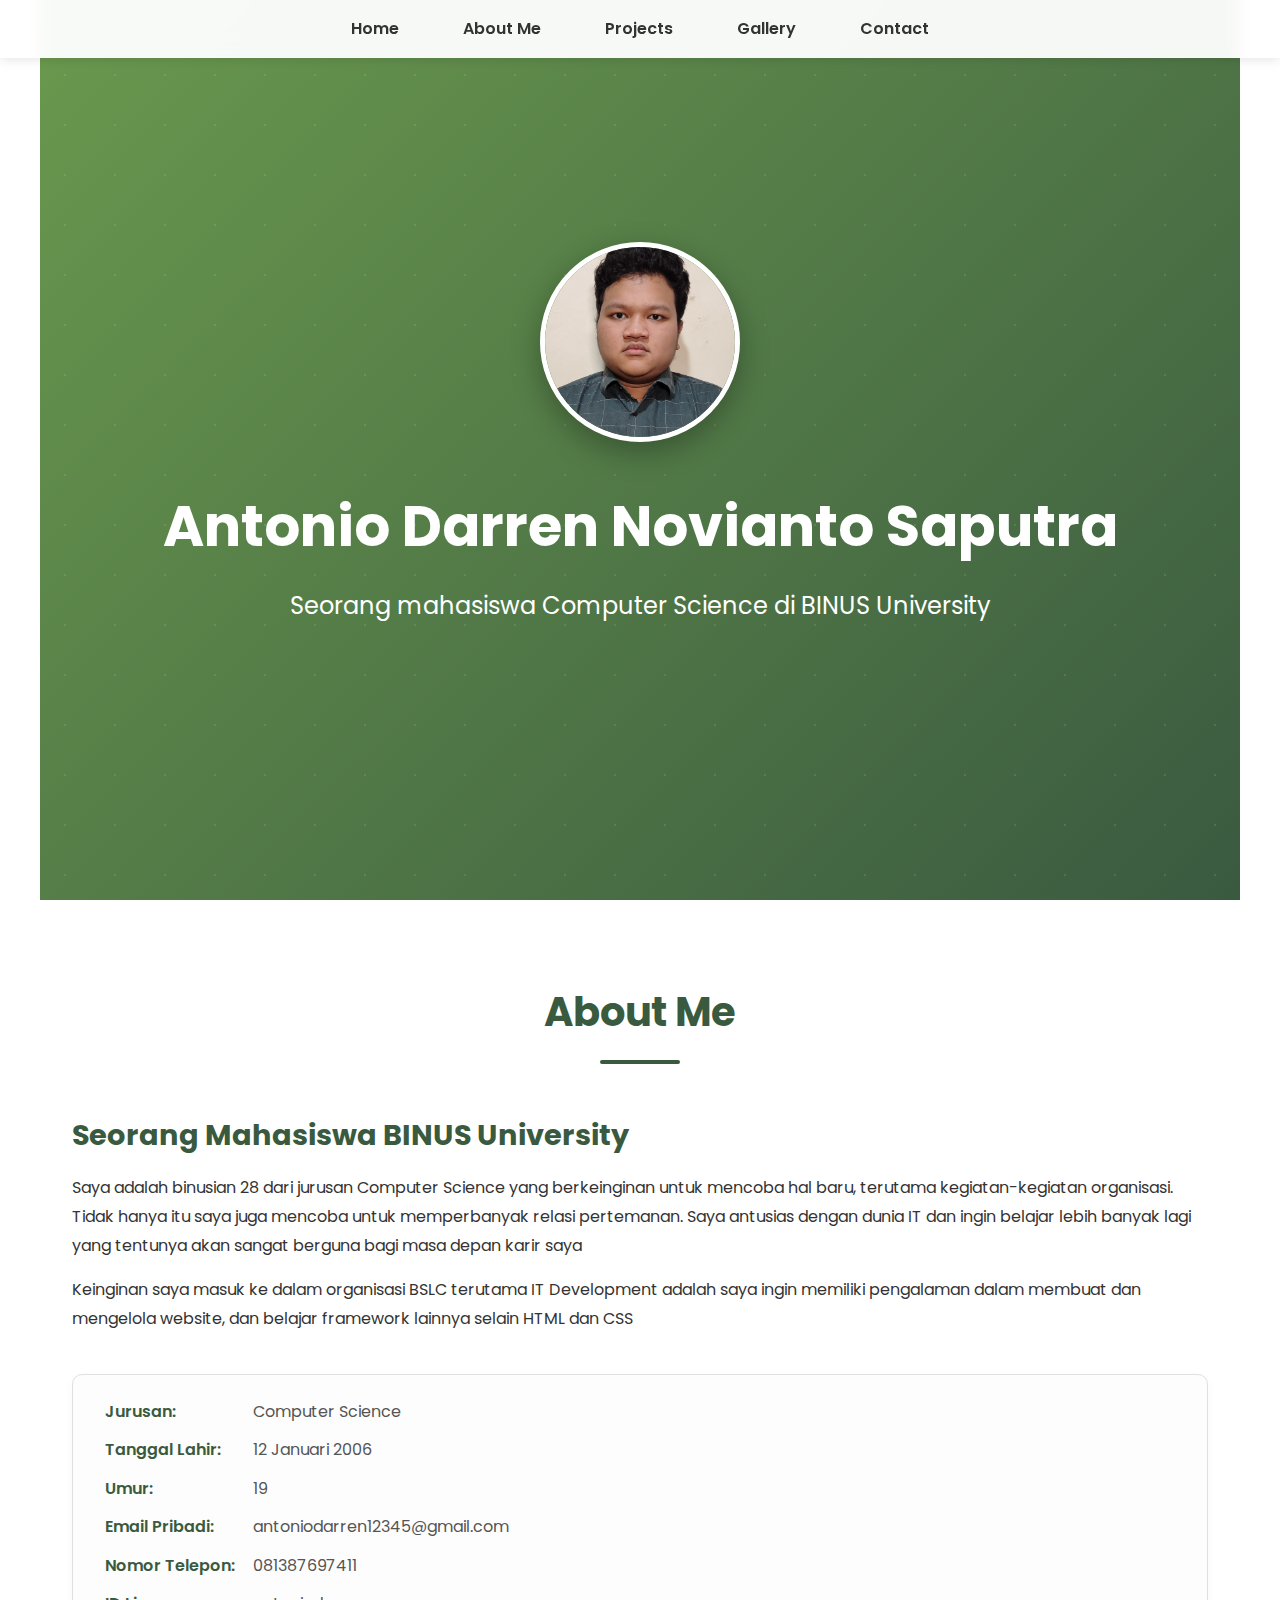
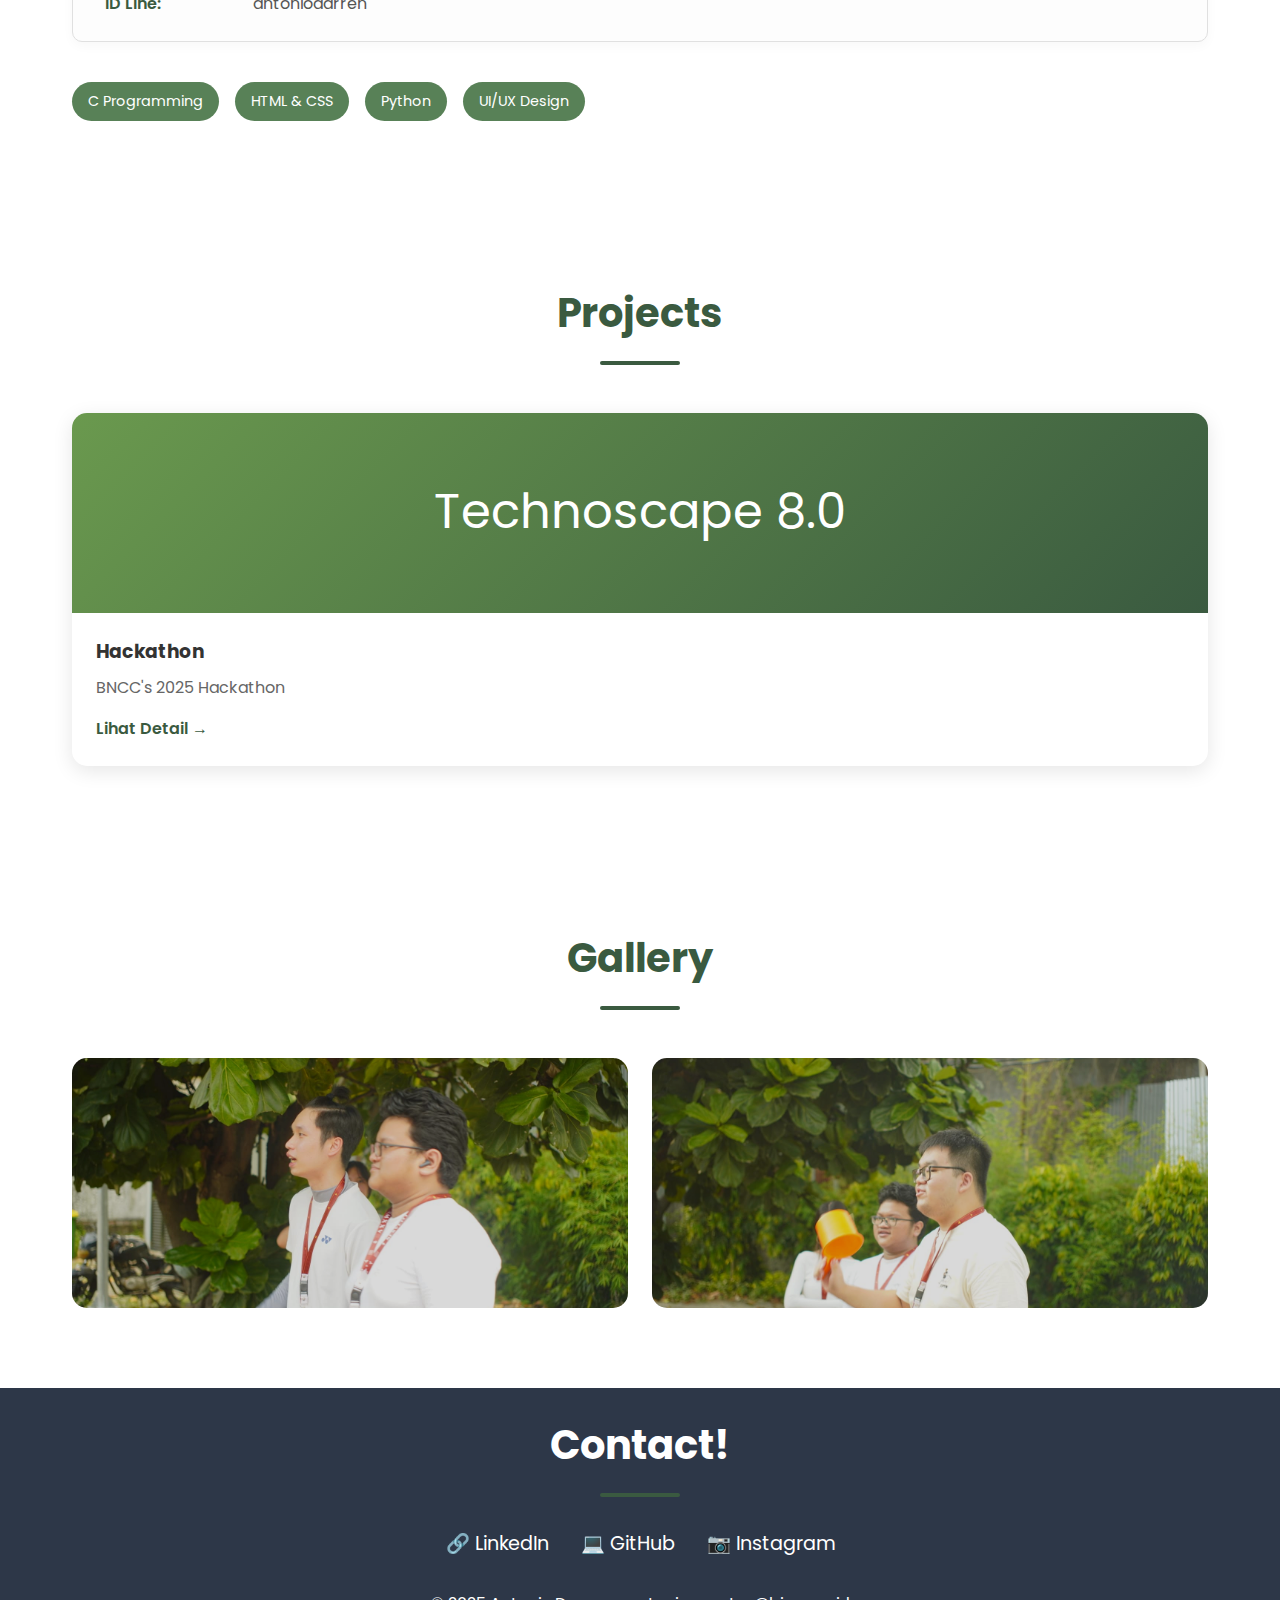
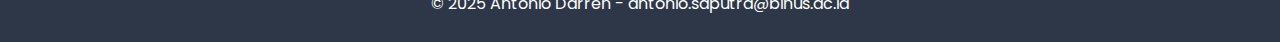
<file: index.html>
<!DOCTYPE html>
<html lang="id">
<head>
    <meta charset="UTF-8">
    <meta name="viewport" content="width=device-width, initial-scale=1.0">
    <title>Portofolio</title>
    
    <link rel="preconnect" href="https://fonts.googleapis.com">
    <link rel="preconnect" href="https://fonts.gstatic.com" crossorigin>
    <link href="https://fonts.googleapis.com/css2?family=Poppins:wght@400;600;700&display=swap" rel="stylesheet">

    <link rel="stylesheet" href="index.css">
</head>
<body>
    <nav>
        <ul>
            <li><a href="#home">Home</a></li>
            <li><a href="#about">About Me</a></li>
            <li><a href="#projects">Projects</a></li>
            <li><a href="#gallery">Gallery</a></li>
            <li><a href="#contact">Contact</a></li>
        </ul>
    </nav>

    <section id="home" class="hero">
        <div class="hero-content">
            <img src="image/FotoProfile.jpg" alt="Foto Profil" class="hero-image">
            <h1>Antonio Darren Novianto Saputra</h1>
            <p>Seorang mahasiswa Computer Science di BINUS University</p>
        </div>
    </section>

<section id="about">
    <h2>About Me</h2>
    <div class="about-content">
        <div class="about-text">
            <h3>Seorang Mahasiswa BINUS University</h3>
            <p>Saya adalah binusian 28 dari jurusan Computer Science yang berkeinginan untuk mencoba hal baru, terutama kegiatan-kegiatan organisasi. Tidak hanya itu saya juga mencoba untuk memperbanyak relasi pertemanan. Saya antusias dengan dunia IT dan ingin belajar lebih banyak lagi yang tentunya akan sangat berguna bagi masa depan karir saya</p>
            <p>Keinginan saya masuk ke dalam organisasi BSLC terutama IT Development adalah saya ingin memiliki pengalaman dalam membuat dan mengelola website, dan belajar framework lainnya selain HTML dan CSS</p>

            <div class="personal-details">
                <ul>
                    <li><strong>Jurusan:</strong> <span>Computer Science</span></li>
                    <li><strong>Tanggal Lahir:</strong> <span>12 Januari 2006</span></li>
                    <li><strong>Umur:</strong> <span>19</span></li>
                    <li><strong>Email Pribadi:</strong> <span>antoniodarren12345@gmail.com</span></li>
                    <li><strong>Nomor Telepon:</strong> <span>081387697411</span></li>
                    <li><strong>ID Line:</strong> <span>antoniodarren</span></li>
                </ul>
            </div>
            <div class="skills"> <span class="skill-tag">C Programming</span>
                <span class="skill-tag">HTML & CSS</span>
                <span class="skill-tag">Python</span>
                <span class="skill-tag">UI/UX Design</span>
            </div>
        </div>
    </div>
</section>

    <section id="projects">
        <h2>Projects</h2>
        <div class="projects-grid">
            <div class="project-card">
                <div class="project-image">Technoscape 8.0</div>
                <div class="project-info">
                    <h3>Hackathon</h3>
                    <p>BNCC's 2025 Hackathon </p>
                    <a href="image/Project.png " class="project-link">Lihat Detail →</a>
                </div>
            </div>
        </div>
    </section>

    <section id="gallery">
        <h2>Gallery</h2>
        <div class="gallery-grid">
            <a href="image/gallery1.jpg" class="gallery-item" id="gallery-img-1"></a>
            <a href="image/Gallery2.jpg" class="gallery-item" id="gallery-img-2"></a>
        </div>
    </section>

    <footer id="contact">
        <h2 style="color: white; margin-bottom: 2rem;">Contact!</h2>
        <div class="social-links">
            <a href="https://www.linkedin.com/in/antonio-darren-novianto-saputra-6b8891342?utm_source=share&utm_campaign=share_via&utm_content=profile&utm_medium=android_app" target="_blank">🔗 LinkedIn</a>
            <a href="https://github.com/AntonioDarren" target="_blank">💻 GitHub</a>
            <a href="https://instagram.com" target="_blank">📷 Instagram</a>
        </div>
        <p>&copy; 2025 Antonio Darren - antonio.saputra@binus.ac.id</p>
</file>
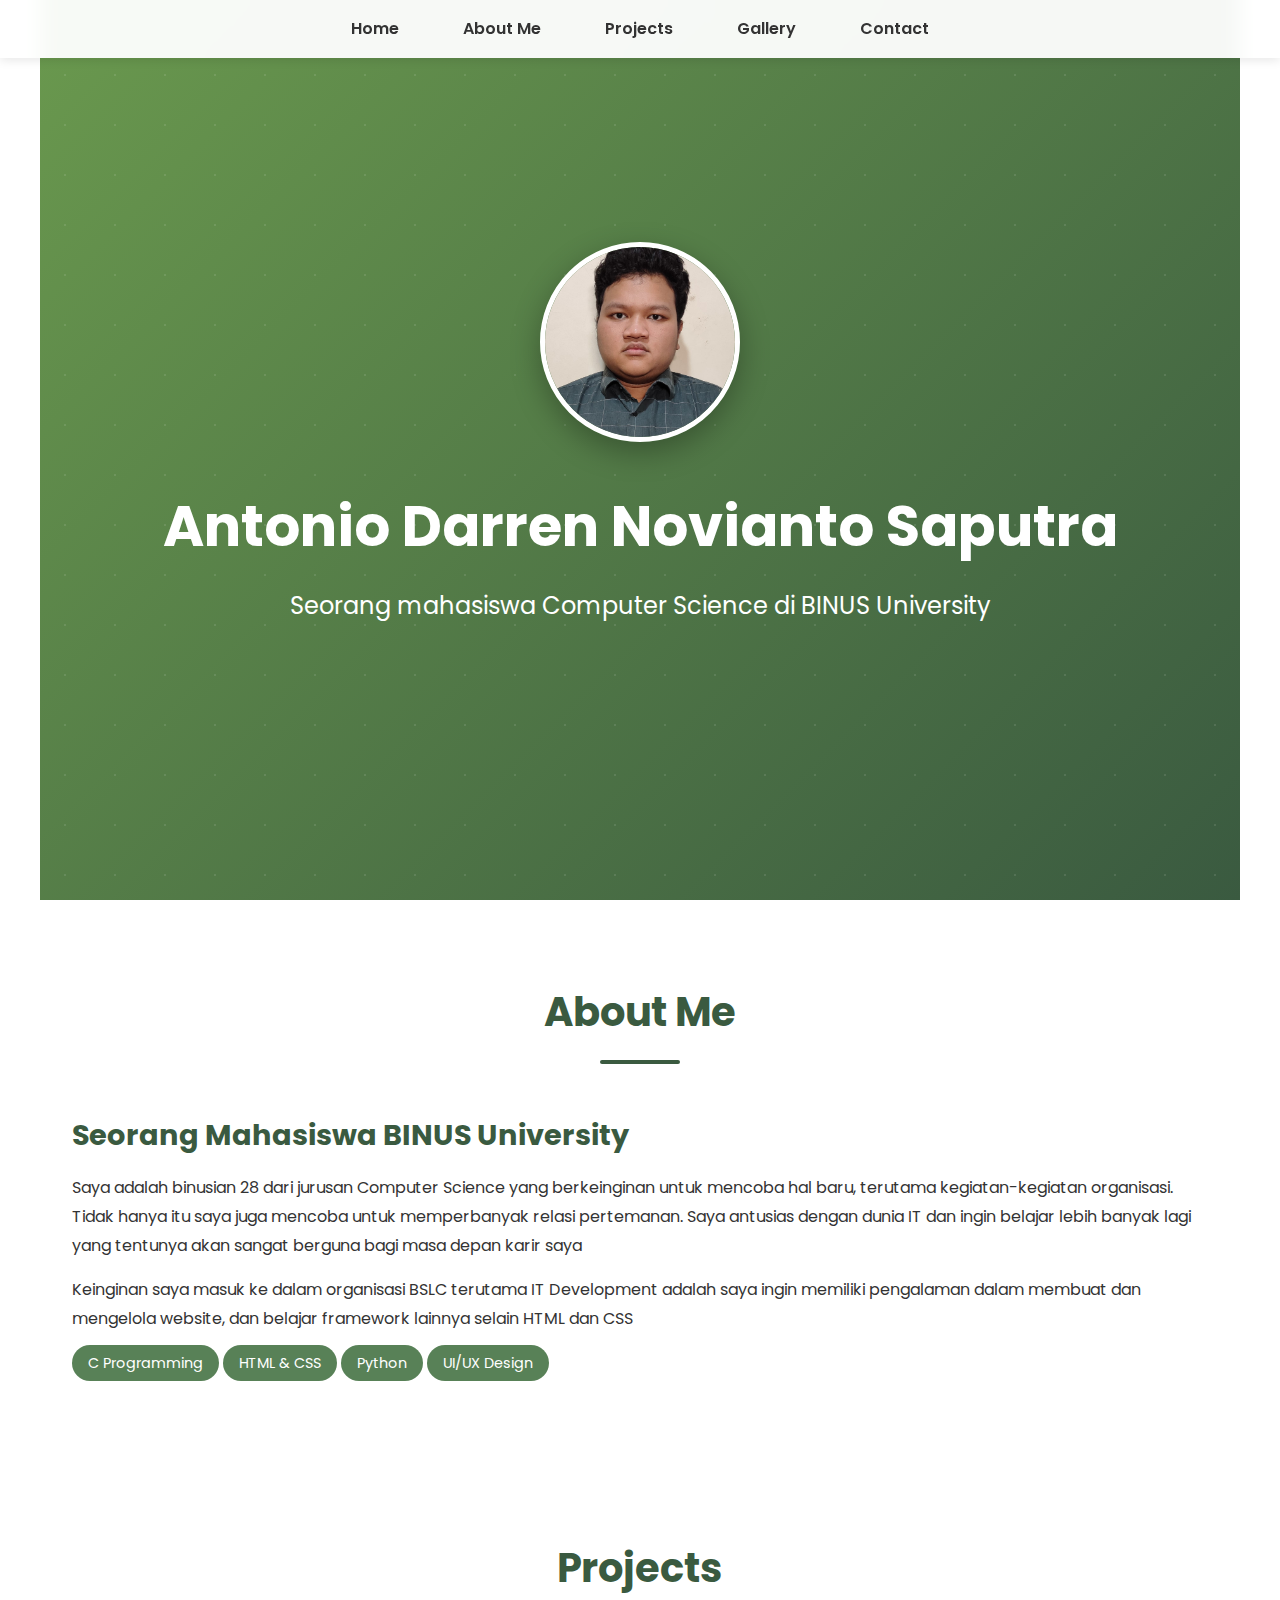
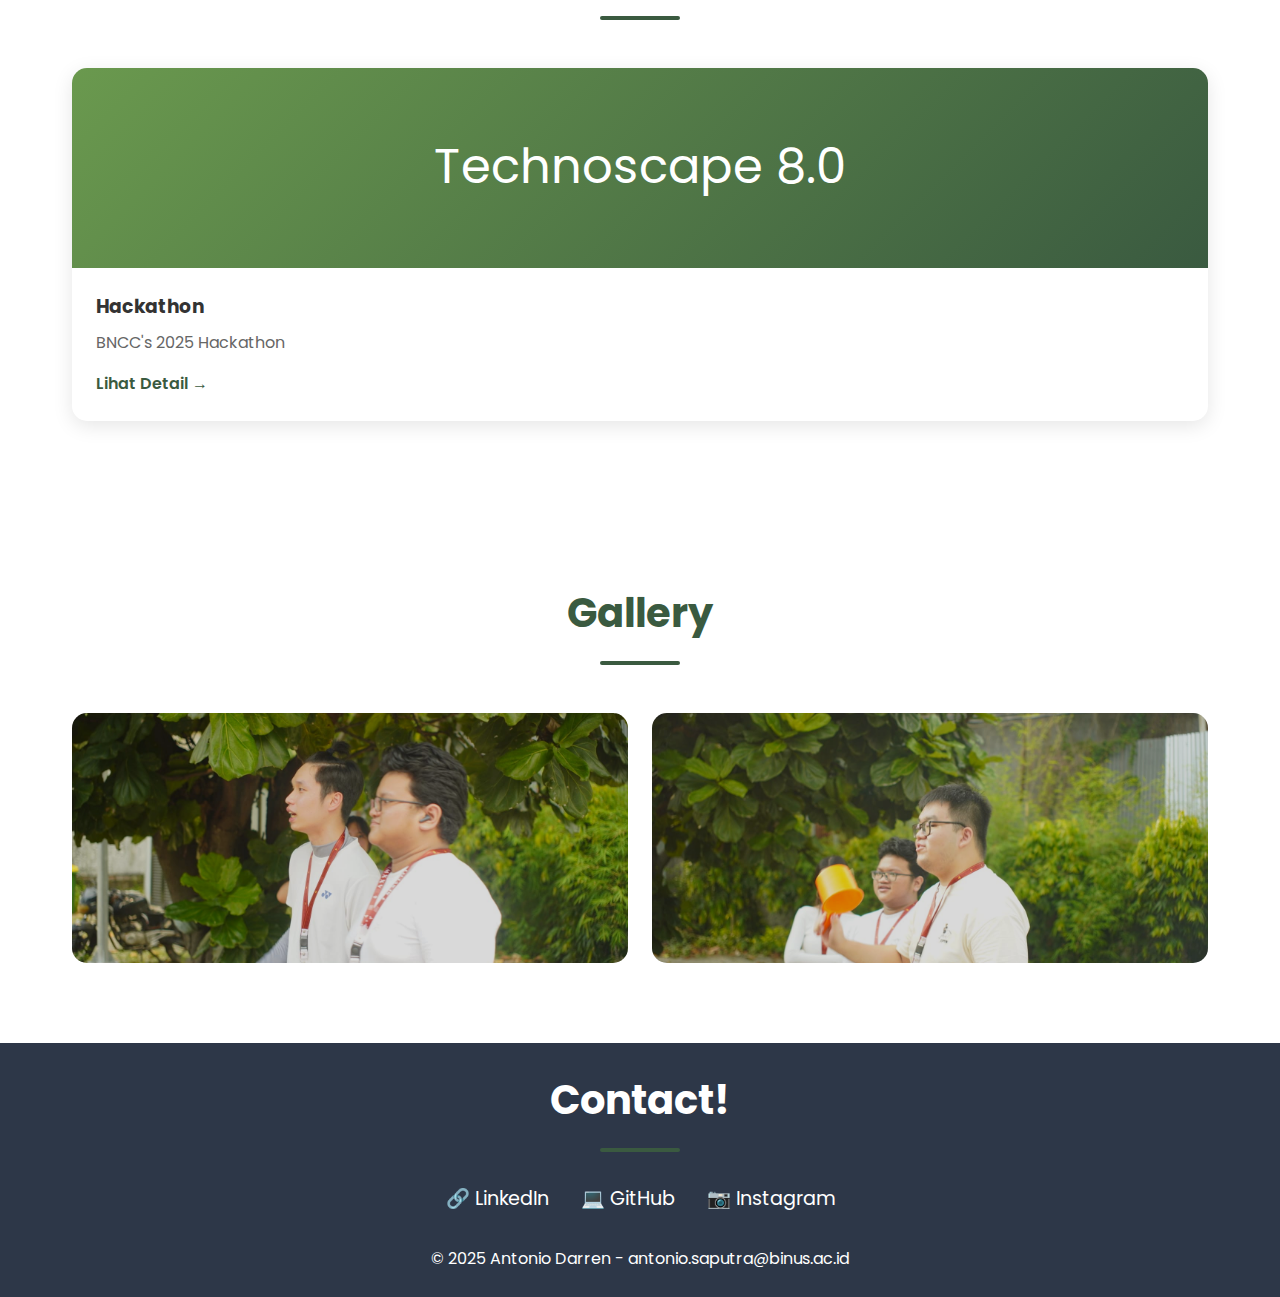
<file: bslc.html>
<!DOCTYPE html>
<html lang="id">
<head>
    <meta charset="UTF-8">
    <meta name="viewport" content="width=device-width, initial-scale=1.0">
    <title>Portofolio</title>
    
    <link rel="preconnect" href="https://fonts.googleapis.com">
    <link rel="preconnect" href="https://fonts.gstatic.com" crossorigin>
    <link href="https://fonts.googleapis.com/css2?family=Poppins:wght@400;600;700&display=swap" rel="stylesheet">

    <link rel="stylesheet" href="bslc.css">
</head>
<body>
    <nav>
        <ul>
            <li><a href="#home">Home</a></li>
            <li><a href="#about">About Me</a></li>
            <li><a href="#projects">Projects</a></li>
            <li><a href="#gallery">Gallery</a></li>
            <li><a href="#contact">Contact</a></li>
        </ul>
    </nav>

    <section id="home" class="hero">
        <div class="hero-content">
            <img src="image/FotoProfile.jpg" alt="Foto Profil" class="hero-image">
            <h1>Antonio Darren Novianto Saputra</h1>
            <p>Seorang mahasiswa Computer Science di BINUS University</p>
        </div>
    </section>

    <section id="about">
        <h2>About Me</h2>
        <div class="about-content">
            <div class="about-text">
                <h3>Seorang Mahasiswa BINUS University</h3>
                <p>Saya adalah binusian 28 dari jurusan Computer Science yang berkeinginan untuk mencoba hal baru, terutama kegiatan-kegiatan organisasi. Tidak hanya itu saya juga mencoba untuk memperbanyak relasi pertemanan. Saya antusias dengan dunia IT dan ingin belajar lebih banyak lagi yang tentunya akan sangat berguna bagi masa depan karir saya</p>
                <p>Keinginan saya masuk ke dalam organisasi BSLC terutama IT Development adalah saya ingin memiliki pengalaman dalam membuat dan mengelola website, dan belajar framework lainnya selain HTML dan CSS</p>
                <span class="skill-tag">C Programming</span>
                <span class="skill-tag">HTML & CSS</span>
                <span class="skill-tag">Python</span>
                <span class="skill-tag">UI/UX Design</span>
            </div>
        </div>
    </section>

    <section id="projects">
        <h2>Projects</h2>
        <div class="projects-grid">
            <div class="project-card">
                <div class="project-image">Technoscape 8.0</div>
                <div class="project-info">
                    <h3>Hackathon</h3>
                    <p>BNCC's 2025 Hackathon </p>
                    <a href="image/Project.png " class="project-link">Lihat Detail →</a>
                </div>
            </div>
        </div>
    </section>

    <section id="gallery">
        <h2>Gallery</h2>
        <div class="gallery-grid">
            <a href="image/gallery1.jpg" class="gallery-item" id="gallery-img-1"></a>
            <a href="image/Gallery2.jpg" class="gallery-item" id="gallery-img-2"></a>
        </div>
    </section>

    <footer id="contact">
        <h2 style="color: white; margin-bottom: 2rem;">Contact!</h2>
        <div class="social-links">
            <a href="https://www.linkedin.com/in/antonio-darren-novianto-saputra-6b8891342?utm_source=share&utm_campaign=share_via&utm_content=profile&utm_medium=android_app" target="_blank">🔗 LinkedIn</a>
            <a href="https://github.com/AntonioDarren" target="_blank">💻 GitHub</a>
            <a href="https://instagram.com" target="_blank">📷 Instagram</a>
        </div>
        <p>&copy; 2025 Antonio Darren - antonio.saputra@binus.ac.id</p>
</file>
<file: index.css>
* {
    margin: 0;
    padding: 0;
    box-sizing: border-box;
}

body {
    font-family: 'Poppins', sans-serif;
    line-height: 1.6;
    color: #333;
    overflow-x: hidden;
}

nav {
    position: fixed;
    top: 0;
    width: 100%;
    background: rgba(255, 255, 255, 0.95);
    backdrop-filter: blur(10px);
    box-shadow: 0 2px 10px rgba(0,0,0,0.1);
    z-index: 1000;
    padding: 1rem 0;
}

nav ul {
    list-style: none;
    display: flex;
    justify-content: center;
    gap: 2rem;
}

nav a {
    text-decoration: none;
    color: #333;
    font-weight: 600;
    transition: color 0.3s;
    padding: 0.5rem 1rem;
}

nav a:hover {
    color: #588157; 
}

.hero {
    min-height: 100vh;
    display: flex;
    align-items: center;
    justify-content: center;
    background: linear-gradient(135deg, #6A994E 0%, #3A5A40 100%);
    color: white;
    text-align: center;
    padding: 2rem;
    position: relative;
    overflow: hidden;
}

.hero::before {
    content: '';
    position: absolute;
    width: 200%;
    height: 200%;
    background: radial-gradient(circle, rgba(255,255,255,0.1) 1px, transparent 1px);
    background-size: 50px 50px;
    animation: moveGrid 20s linear infinite;
}

@keyframes moveGrid {
    0% { transform: translate(0, 0); }
    100% { transform: translate(50px, 50px); }
}

.hero-content {
    position: relative;
    z-index: 1;
}

.hero h1 {
    font-size: 3.5rem;
    margin-bottom: 1rem;
    animation: fadeInUp 1s ease;
}

.hero p {
    font-size: 1.5rem;
    margin-bottom: 2rem;
    animation: fadeInUp 1s ease 0.2s both;
}

.hero-image {
    width: 200px;
    height: 200px;
    border-radius: 50%;
    border: 5px solid white;
    margin: 0 auto 2rem;
    object-fit: cover;
    animation: fadeInUp 1s ease 0.4s both;
    box-shadow: 0 10px 30px rgba(0,0,0,0.3);
}

@keyframes fadeInUp {
    from {
        opacity: 0;
        transform: translateY(30px);
    }
    to {
        opacity: 1;
        transform: translateY(0);
    }
}

section {
    padding: 5rem 2rem;
    max-width: 1200px;
    margin: 0 auto;
}

h2 {
    font-size: 2.5rem;
    margin-bottom: 3rem;
    text-align: center;
    color: #3A5A40;
    position: relative;
}

h2::after {
    content: '';
    display: block;
    width: 80px;
    height: 4px;
    background: #3A5A40;
    margin: 1rem auto;
    border-radius: 2px;
}

.about-content {
    display: grid;
    grid-template-columns: 1fr;
    gap: 3rem;
    align-items: center;
}

.about-text h3 {
    font-size: 1.8rem;
    margin-bottom: 1rem;
    color: #3A5A40;
}

.about-text p {
    margin-bottom: 1rem;
    line-height: 1.8;
}

.skill-tag {
    background: #588157;
    color: white;
    padding: 0.5rem 1rem;
    border-radius: 20px;
    font-size: 0.9rem;
}

.personal-details {
    margin: 2.5rem 0;
    background: #fdfdfd;
    padding: 1.5rem 2rem;
    border-radius: 10px;
    border: 1px solid #e0e0e0;
    box-shadow: 0 4px 12px rgba(0,0,0,0.03);
}

.personal-details ul {
    list-style: none;
    padding: 0;
    margin: 0;
}

.personal-details li {
    font-size: 1rem;
    color: #333;
    margin-bottom: 0.8rem;
    display: flex;
    flex-wrap: wrap;
}

.personal-details li:last-child {
    margin-bottom: 0;
}

.personal-details strong {
    color: #3A5A40;
    font-weight: 600;
    margin-right: 0.5rem;
    min-width: 140px;
}

.personal-details span {
    color: #555;
}

.skills {
    display: flex;
    flex-wrap: wrap;
    gap: 1rem;
}

.projects-grid {
    display: grid;
    grid-template-columns: repeat(auto-fit, minmax(300px, 1fr));
    gap: 2rem;
}

.project-card {
    background: white;
    border-radius: 15px;
    overflow: hidden;
    box-shadow: 0 5px 20px rgba(0,0,0,0.1);
    transition: transform 0.3s, box-shadow 0.3s;
}

.project-card:hover {
    transform: translateY(-10px);
    box-shadow: 0 15px 40px rgba(0,0,0,0.2);
}

.project-image {
    width: 100%;
    height: 200px;
    background: linear-gradient(135deg, #6A994E 0%, #3A5A40 100%);
    display: flex;
    align-items: center;
    justify-content: center;
    font-size: 3rem;
    color: white;
}

.project-info {
    padding: 1.5rem;
}

.project-info h3 {
    margin-bottom: 0.5rem;
    color: #333;
}

.project-info p {
    color: #666;
    margin-bottom: 1rem;
}

.project-link {
    display: inline-block;
    color: #3A5A40;
    text-decoration: none;
    font-weight: 600;
}

.gallery-grid {
    display: grid;
    grid-template-columns: repeat(auto-fit, minmax(250px, 1fr));
    gap: 1.5rem;
}

.gallery-item {
    height: 250px;
    background-size: cover;
    background-position: center;
    background-repeat: no-repeat;
    border-radius: 15px;
    transition: transform 0.3s, box-shadow 0.3s;
    cursor: pointer;

    text-decoration: none;
    color: white;
    box-shadow: inset 0 0 0 1000px rgba(0,0,0,0.15);
}

.gallery-item:hover {
    transform: scale(1.05);
    box-shadow: inset 0 0 0 1000px rgba(0,0,0,0.0), 0 10px 30px rgba(0,0,0,0.2);
}

#gallery-img-1 {
    background-image: url('image/gallery1.jpg');
}
#gallery-img-2 {
    background-image: url('image/Gallery2.jpg');
}

footer {
    background: #2d3748;
    color: white;
    padding: 25px 1rem;
    text-align: center;
}

.social-links {
    display: flex;
    justify-content: center;
    gap: 2rem;
    margin-bottom: 2rem;
}

.social-links a {
    color: white;
    text-decoration: none;
    font-size: 1.2rem;
    transition: color 0.3s;
}

.social-links a:hover {
    color: #6A994E;
}

@media (max-width: 768px) {
    .hero h1 {
        font-size: 2.5rem;
    }

    .hero p {
        font-size: 1.2rem;
    }

    .about-content {
        grid-template-columns: 1fr;
    }

    nav ul {
        flex-wrap: wrap;
        gap: 1rem;
    }

    h2 {
        font-size: 2rem;
    }
}
</file>
<file: bslc.css>
* {
    margin: 0;
    padding: 0;
    box-sizing: border-box;
}

body {
    font-family: 'Poppins', sans-serif;
    line-height: 1.6;
    color: #333;
    overflow-x: hidden;
}

nav {
    position: fixed;
    top: 0;
    width: 100%;
    background: rgba(255, 255, 255, 0.95);
    backdrop-filter: blur(10px);
    box-shadow: 0 2px 10px rgba(0,0,0,0.1);
    z-index: 1000;
    padding: 1rem 0;
}

nav ul {
    list-style: none;
    display: flex;
    justify-content: center;
    gap: 2rem;
}

nav a {
    text-decoration: none;
    color: #333;
    font-weight: 600;
    transition: color 0.3s;
    padding: 0.5rem 1rem;
}

nav a:hover {
    color: #588157; 
}

.hero {
    min-height: 100vh;
    display: flex;
    align-items: center;
    justify-content: center;
    background: linear-gradient(135deg, #6A994E 0%, #3A5A40 100%);
    color: white;
    text-align: center;
    padding: 2rem;
    position: relative;
    overflow: hidden;
}

.hero::before {
    content: '';
    position: absolute;
    width: 200%;
    height: 200%;
    background: radial-gradient(circle, rgba(255,255,255,0.1) 1px, transparent 1px);
    background-size: 50px 50px;
    animation: moveGrid 20s linear infinite;
}

@keyframes moveGrid {
    0% { transform: translate(0, 0); }
    100% { transform: translate(50px, 50px); }
}

.hero-content {
    position: relative;
    z-index: 1;
}

.hero h1 {
    font-size: 3.5rem;
    margin-bottom: 1rem;
    animation: fadeInUp 1s ease;
}

.hero p {
    font-size: 1.5rem;
    margin-bottom: 2rem;
    animation: fadeInUp 1s ease 0.2s both;
}

.hero-image {
    width: 200px;
    height: 200px;
    border-radius: 50%;
    border: 5px solid white;
    margin: 0 auto 2rem;
    object-fit: cover;
    animation: fadeInUp 1s ease 0.4s both;
    box-shadow: 0 10px 30px rgba(0,0,0,0.3);
}

@keyframes fadeInUp {
    from {
        opacity: 0;
        transform: translateY(30px);
    }
    to {
        opacity: 1;
        transform: translateY(0);
    }
}

section {
    padding: 5rem 2rem;
    max-width: 1200px;
    margin: 0 auto;
}

h2 {
    font-size: 2.5rem;
    margin-bottom: 3rem;
    text-align: center;
    color: #3A5A40;
    position: relative;
}

h2::after {
    content: '';
    display: block;
    width: 80px;
    height: 4px;
    background: #3A5A40;
    margin: 1rem auto;
    border-radius: 2px;
}

.about-content {
    display: grid;
    grid-template-columns: 1fr;
    gap: 3rem;
    align-items: center;
}

.about-text h3 {
    font-size: 1.8rem;
    margin-bottom: 1rem;
    color: #3A5A40;
}

.about-text p {
    margin-bottom: 1rem;
    line-height: 1.8;
}

.skill-tag {
    background: #588157;
    color: white;
    padding: 0.5rem 1rem;
    border-radius: 20px;
    font-size: 0.9rem;
}

.personal-details {
    margin: 2.5rem 0;
    background: #fdfdfd;
    padding: 1.5rem 2rem;
    border-radius: 10px;
    border: 1px solid #e0e0e0;
    box-shadow: 0 4px 12px rgba(0,0,0,0.03);
}

.personal-details ul {
    list-style: none;
    padding: 0;
    margin: 0;
}

.personal-details li {
    font-size: 1rem;
    color: #333;
    margin-bottom: 0.8rem;
    display: flex;
    flex-wrap: wrap;
}

.personal-details li:last-child {
    margin-bottom: 0;
}

.personal-details strong {
    color: #3A5A40;
    font-weight: 600;
    margin-right: 0.5rem;
    min-width: 140px;
}

.personal-details span {
    color: #555;
}

.skills {
    display: flex;
    flex-wrap: wrap;
    gap: 1rem;
}

.projects-grid {
    display: grid;
    grid-template-columns: repeat(auto-fit, minmax(300px, 1fr));
    gap: 2rem;
}

.project-card {
    background: white;
    border-radius: 15px;
    overflow: hidden;
    box-shadow: 0 5px 20px rgba(0,0,0,0.1);
    transition: transform 0.3s, box-shadow 0.3s;
}

.project-card:hover {
    transform: translateY(-10px);
    box-shadow: 0 15px 40px rgba(0,0,0,0.2);
}

.project-image {
    width: 100%;
    height: 200px;
    background: linear-gradient(135deg, #6A994E 0%, #3A5A40 100%);
    display: flex;
    align-items: center;
    justify-content: center;
    font-size: 3rem;
    color: white;
}

.project-info {
    padding: 1.5rem;
}

.project-info h3 {
    margin-bottom: 0.5rem;
    color: #333;
}

.project-info p {
    color: #666;
    margin-bottom: 1rem;
}

.project-link {
    display: inline-block;
    color: #3A5A40;
    text-decoration: none;
    font-weight: 600;
}

.gallery-grid {
    display: grid;
    grid-template-columns: repeat(auto-fit, minmax(250px, 1fr));
    gap: 1.5rem;
}

.gallery-item {
    height: 250px;
    background-size: cover;
    background-position: center;
    background-repeat: no-repeat;
    border-radius: 15px;
    transition: transform 0.3s, box-shadow 0.3s;
    cursor: pointer;

    text-decoration: none;
    color: white;
    box-shadow: inset 0 0 0 1000px rgba(0,0,0,0.15);
}

.gallery-item:hover {
    transform: scale(1.05);
    box-shadow: inset 0 0 0 1000px rgba(0,0,0,0.0), 0 10px 30px rgba(0,0,0,0.2);
}

#gallery-img-1 {
    background-image: url('image/gallery1.jpg');
}
#gallery-img-2 {
    background-image: url('image/Gallery2.jpg');
}

footer {
    background: #2d3748;
    color: white;
    padding: 25px 1rem;
    text-align: center;
}

.social-links {
    display: flex;
    justify-content: center;
    gap: 2rem;
    margin-bottom: 2rem;
}

.social-links a {
    color: white;
    text-decoration: none;
    font-size: 1.2rem;
    transition: color 0.3s;
}

.social-links a:hover {
    color: #6A994E;
}

@media (max-width: 768px) {
    .hero h1 {
        font-size: 2.5rem;
    }

    .hero p {
        font-size: 1.2rem;
    }

    .about-content {
        grid-template-columns: 1fr;
    }

    nav ul {
        flex-wrap: wrap;
        gap: 1rem;
    }

    h2 {
        font-size: 2rem;
    }
}
</file>
